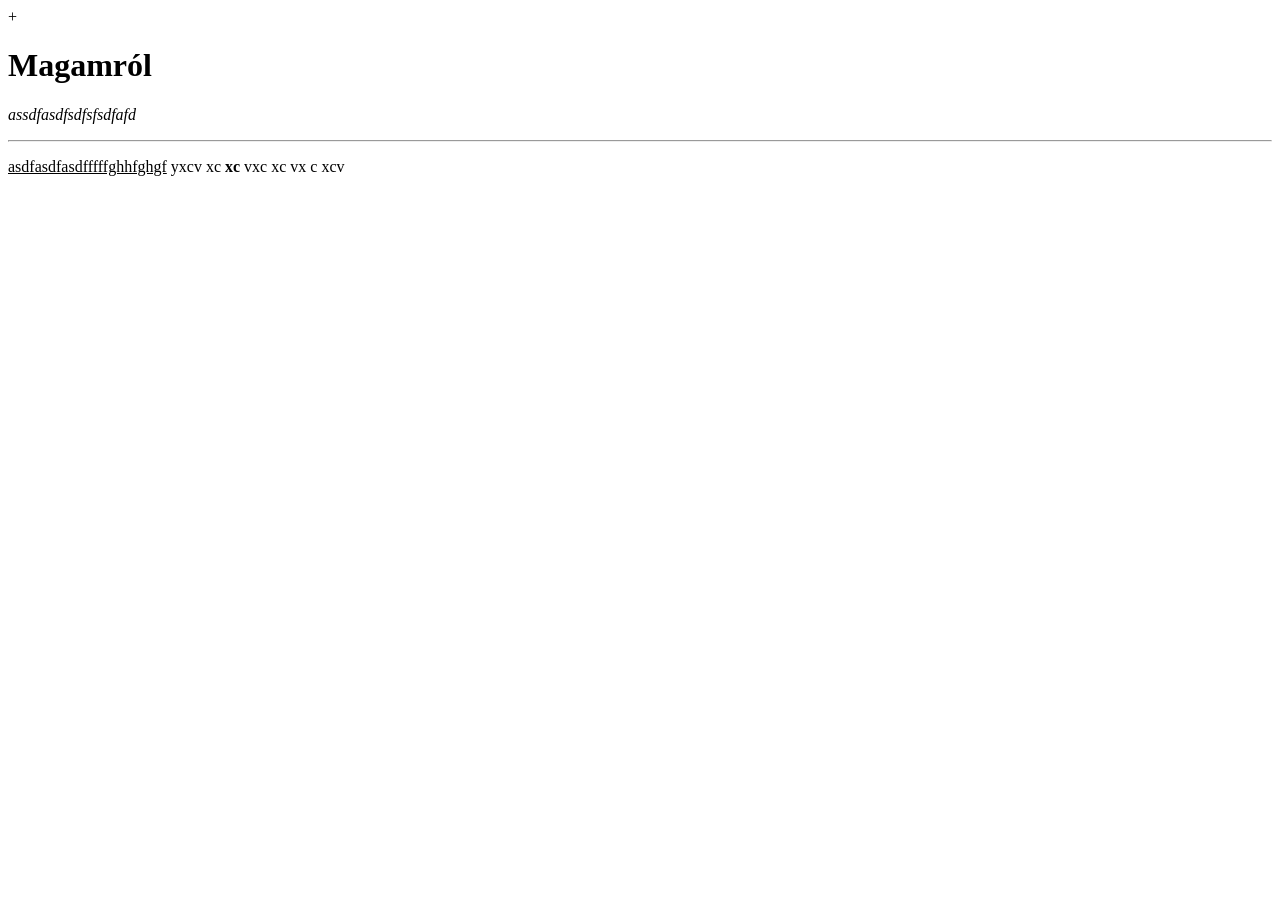
<file: 1. feladat – Saját bemutatkozó oldal/index.html>
+<!DOCTYPE html>
<html>
<head>
    <meta charset="UTF-8">
    <meta name="viewport" content="width=device-width, initial-scale=1.0">
    <title>Bemutatkozás</title>
</head>
<body>
    <h1>Magamról</h1>
    <p><i>assdfasdfsdfsfsdfafd</i></p>
    <hr>
    <p> <u>asdfasdfasdfffffghhfghgf</u> yxcv xc <strong>xc</strong> vxc xc vx c xcv </p>
</body>
</html>
</file>
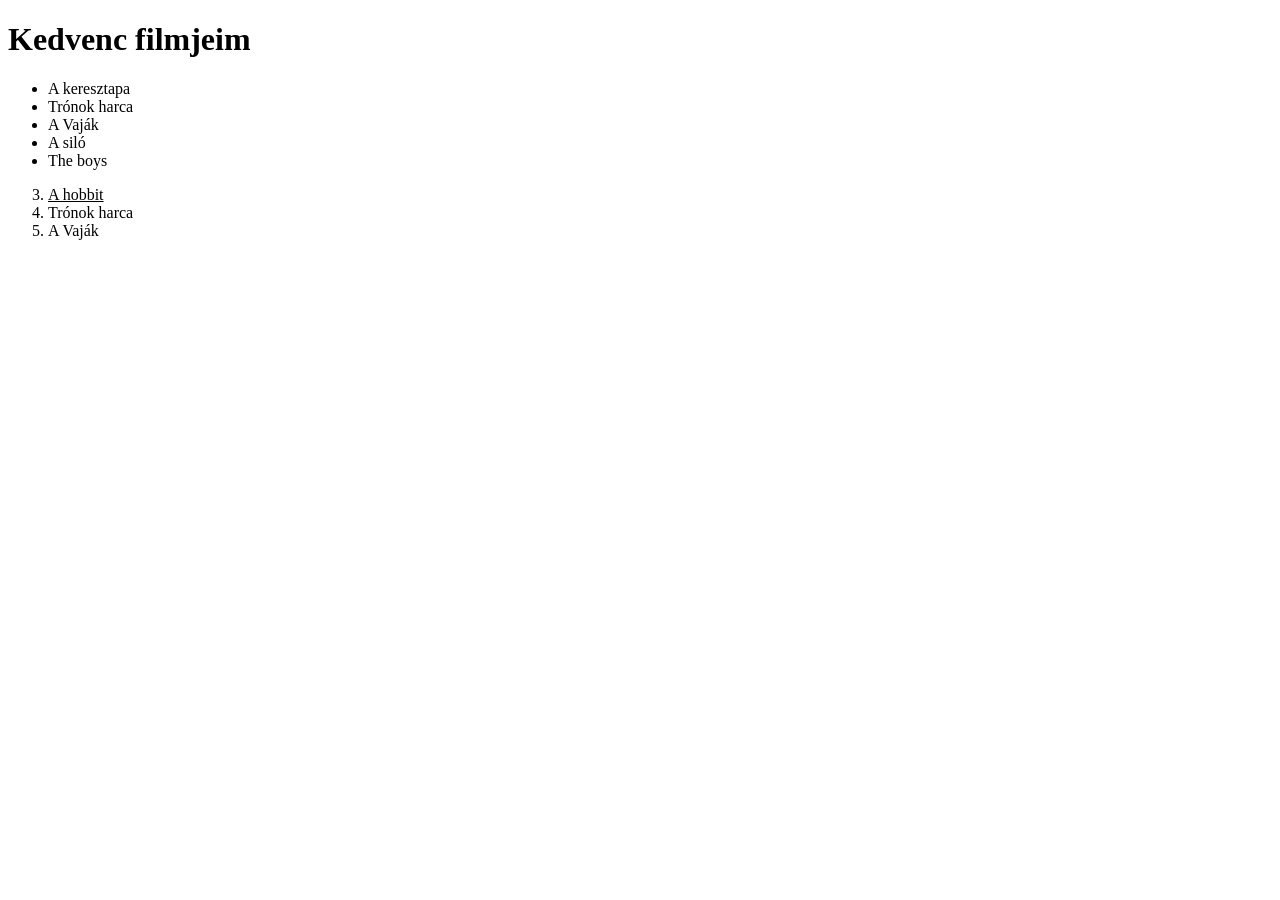
<file: 2. feladat – Kedvenc filmjeim/index.html>
<!DOCTYPE html>
<html lang="en">
<head>
    <meta charset="UTF-8">
    <meta name="viewport" content="width=device-width, initial-scale=1.0">
    <title>Kedvenc filmjeim</title>
</head>
<body>
    <h1>Kedvenc filmjeim</h1>
    <ul>
        <li>A keresztapa</li>
        <li>Trónok harca</li>
        <li>A Vaják</li>
        <li>A siló</li>
        <li>The boys</li>
    </ul>
    <ol start="3">
        <li><u>A hobbit</u></li>
        <li>Trónok harca</li>
        <li>A Vaják</li>
    </ol>
</body>
</html>
</file>
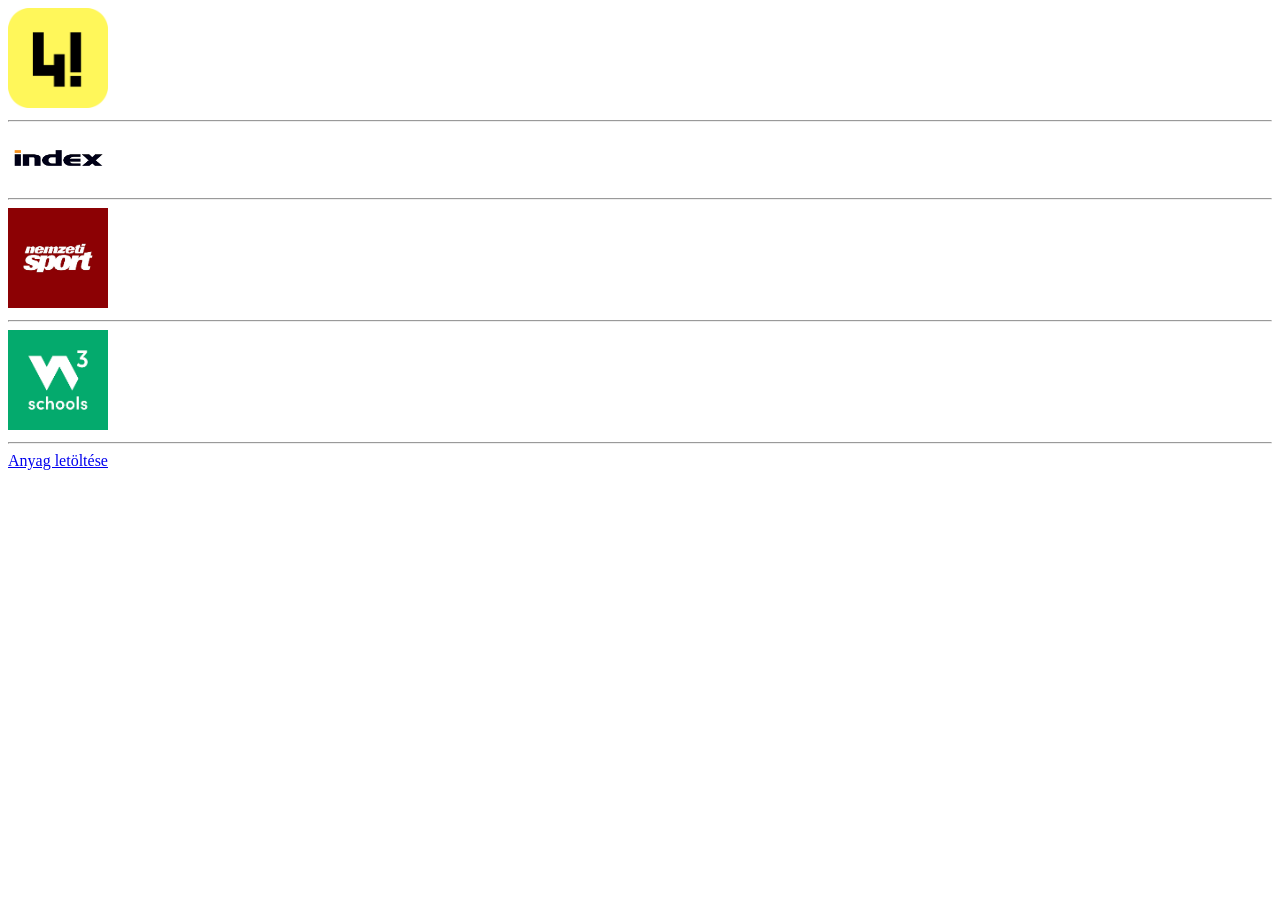
<file: 3. feladat – Hírportál-gyűjtemény/index.html>
<!DOCTYPE html>
<html lang="en">
<head>
    <meta charset="UTF-8">
    <meta name="viewport" content="width=device-width, initial-scale=1.0">
    <title>Hírportálok</title>
</head>
<body>
    <a href="https://444.hu/" target="_blank">
    <img src="444.png" alt="444.hu" width="100"></a>
    <hr>
    <a href="https://index.hu/" target="_blank">
    <img src="index.png" alt="index.hu" width="100"></a>
    <hr>
    <a href="https://nso.hu/" target="_blank">
    <img src="nso.jpg" alt="nso.hu" width="100"></a>
    <hr>
    <a href="https://www.w3schools.com/" target="_blank">
    <img src="w3.png" alt="w3school.com" width="100"></a>
    <hr>
    <a href="IKT1.pdf" download>Anyag letöltése</a>
</body>
</html>
</file>
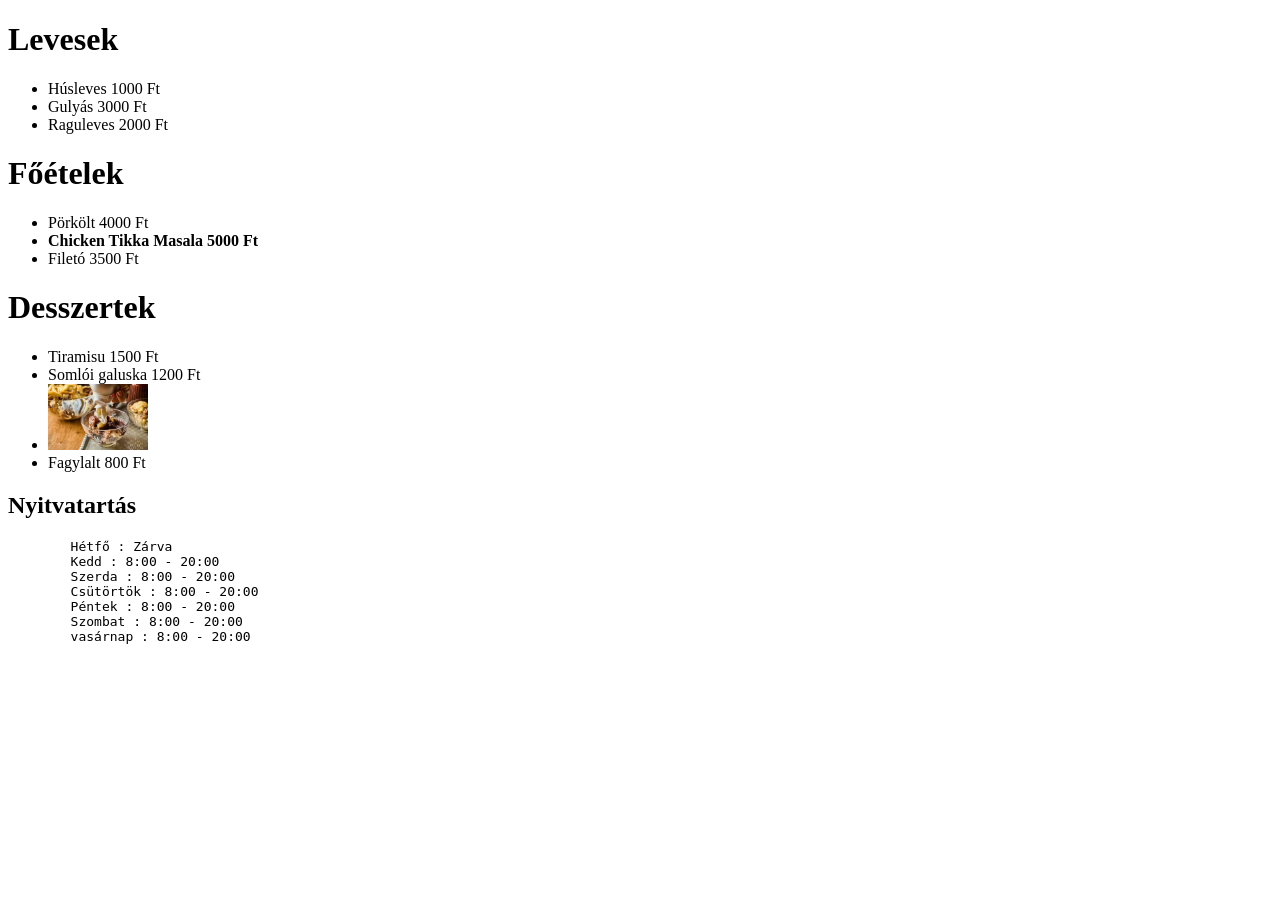
<file: 4. feladat – Éttermi étlap/index.html>
<!DOCTYPE html>
<html lang="en">
<head>
    <meta charset="UTF-8">
    <meta name="viewport" content="width=device-width, initial-scale=1.0">
    <title>Éttermi étlap</title>
</head>
<body>
    <h1>Levesek</h1>
    <ul>
        <li>Húsleves    1000 Ft</li>
        <li>Gulyás 3000 Ft</li>
        <li>Raguleves 2000 Ft</li>
    </ul>
    <h1>Főételek</h1>
    <ul>
        <li>Pörkölt 4000 Ft</li>
        <li><strong>Chicken Tikka Masala 5000 Ft</strong></li>
        <li>Filetó 3500 Ft</li>
    </ul>
    <h1>Desszertek</h1>
    <ul>
        <li>Tiramisu 1500 Ft</li>
        <li>Somlói galuska 1200 Ft</li>
        <li><img width="100" src="somloi.jpg" alt="Somlói galuska"></li>
        <li>Fagylalt 800 Ft</li>
    </ul>
    <h2>Nyitvatartás</h2>
    <pre>
        Hétfő : Zárva
        Kedd : 8:00 - 20:00
        Szerda : 8:00 - 20:00
        Csütörtök : 8:00 - 20:00
        Péntek : 8:00 - 20:00
        Szombat : 8:00 - 20:00
        vasárnap : 8:00 - 20:00
    </pre>
</body>
</html>
</file>
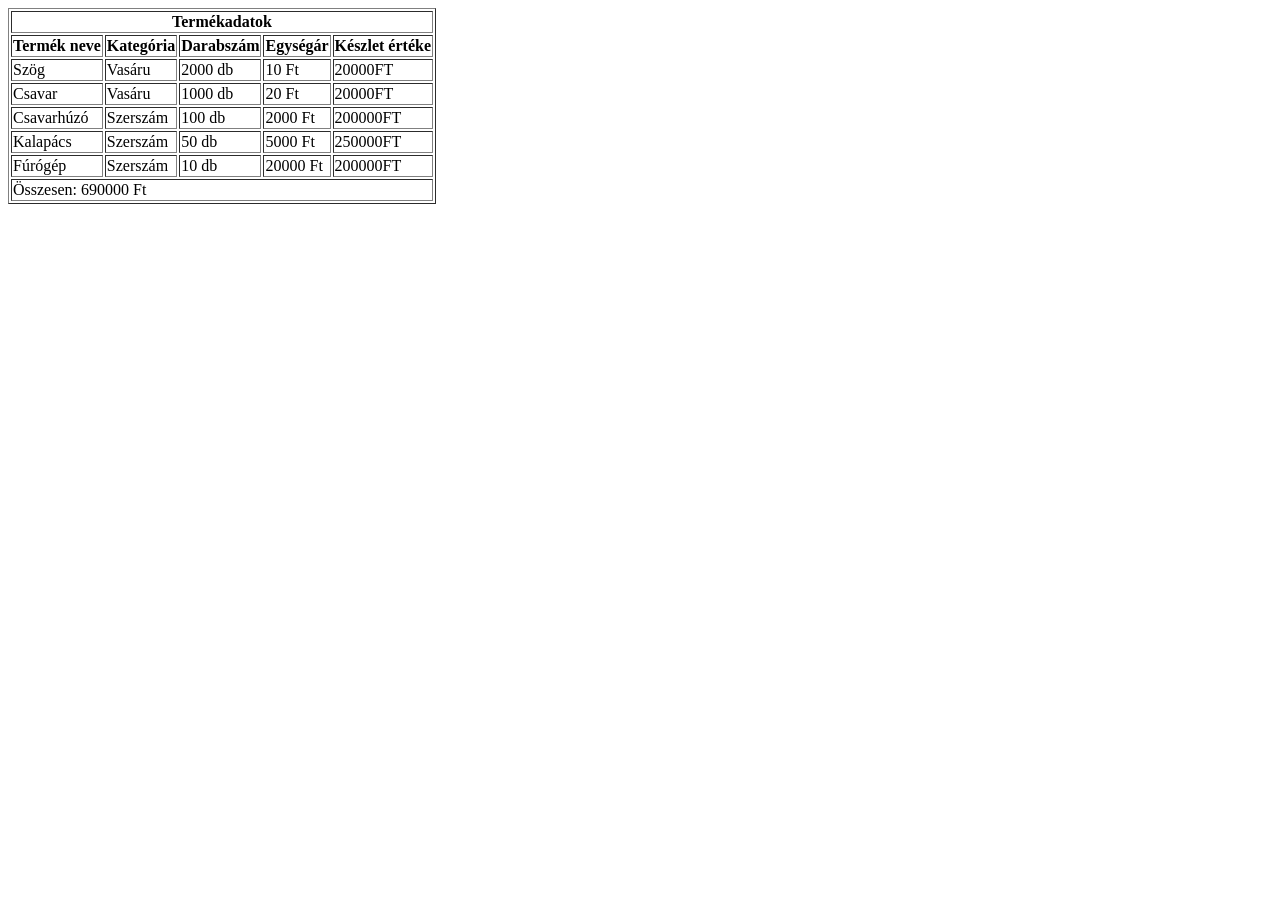
<file: 5. feladat – Termékadatok táblázatban/index.html>
<!DOCTYPE html>
<html lang="en">
<head>
    <meta charset="UTF-8">
    <meta name="viewport" content="width=device-width, initial-scale=1.0">
    <title>Document</title>
</head>
<body>
    <table border="1">
        <thead>
            <tr>
                <th colspan="5">Termékadatok</th>
            </tr>
            <tr>
                <th>Termék neve</th>
                <th>Kategória</th>
                <th>Darabszám</th>
                <th>Egységár</th>
                <th>Készlet értéke</th>
            </tr>
        </thead>
        <tbody>
            <tr>
                <td>Szög</td>
                <td>Vasáru</td>
                <td>2000 db</td>
                <td>10 Ft</td>
                <td>20000FT</td>
            </tr>
            <tr>
                <td>Csavar</td>
                <td>Vasáru</td>
                <td>1000 db</td>
                <td>20 Ft</td>
                <td>20000FT</td>
            </tr>
            <tr>
                <td>Csavarhúzó</td>
                <td>Szerszám</td>
                <td>100 db</td>
                <td>2000 Ft</td>
                <td>200000FT</td>
            </tr>
            <tr>
                <td>Kalapács</td>
                <td>Szerszám</td>
                <td>50 db</td>
                <td>5000 Ft</td>
                <td>250000FT</td>
            </tr>
            <tr>
                <td>Fúrógép</td>
                <td>Szerszám</td>
                <td>10 db</td>
                <td>20000 Ft</td>
                <td>200000FT</td>
            </tr>
        </tbody>
        <tfoot>
            <tr>
                <td colspan="5">Összesen: 690000 Ft</td>
            </tr>
        </tfoot>
    </table>
</body>
</html>
</file>
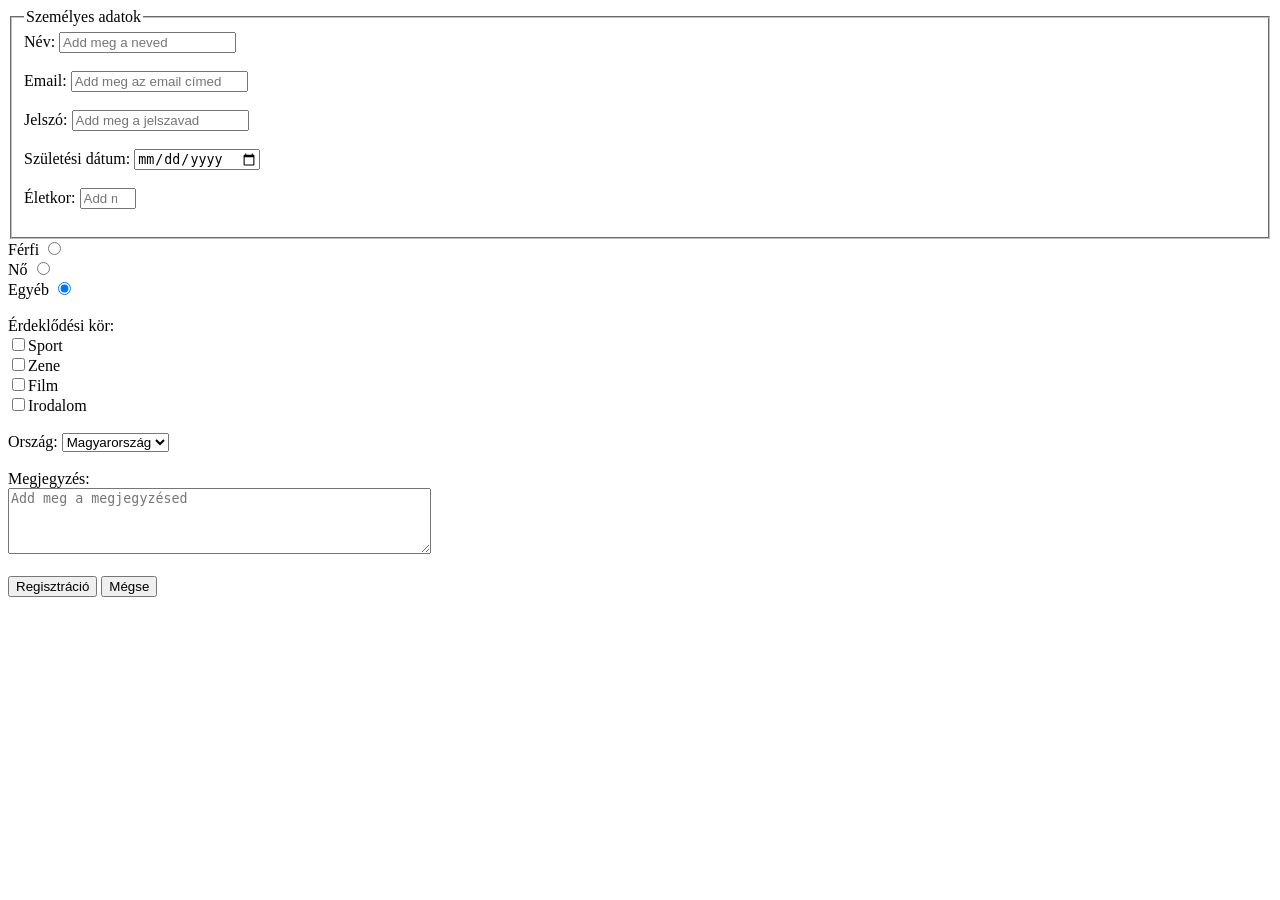
<file: 6. feladat – Regisztrációs űrlap/index.html>
<!DOCTYPE html>
<html lang="en">
<head>
    <meta charset="UTF-8">
    <meta name="viewport" content="width=device-width, initial-scale=1.0">
    <title>Document</title>
</head>
<body>
    <form action="" method="">
        <fieldset>
            <legend>Személyes adatok</legend>
             <label for="lbl_name">Név:</label>
        <input placeholder="Add meg a neved" type="text" id="lbl_name" name="name" required><br><br>

        <label for="lb_email">Email:</label>
        <input placeholder="Add meg az email címed" type="email" id="lb_email" name="email" required><br><br>

        <label for="lb_passw">Jelszó:</label>
        <input placeholder="Add meg a jelszavad" type="password" id="lb_passw" name="password" required><br><br>

        <label for="d_szuldatum">Születési dátum:</label>
        <input placeholder="Add meg a születési dátumod" type="date" id="d_szuldatum" name="birthdate" required><br><br>

        <label for="lb_eletkor">Életkor:</label>
        <input min="0" max="150" placeholder="Add meg az életkort" type="number" id="lb_eletkor" name="age" required><br><br>
        </fieldset>

        <label for="lb_f">Férfi</label>
        <input type="radio" id="lb_f" name="gender" value="male"><br>

        <label for="lb_n">Nő</label>
        <input type="radio" id="lb_n" name="gender" value="female"><br>

        <label for="lb_o">Egyéb</label>
        <input checked="checked" type="radio" id="lb_o" name="gender" value="other"><br><br>

        <label for="lb_erdeklodes">Érdeklődési kör:</label><br>
        <input type="checkbox" id="lb_erdeklodes1" name="interest" value="sport">Sport<br>
        <input type="checkbox" id="lb_erdeklodes2" name="interest" value="zene">Zene<br>
        <input type="checkbox" id="lb_erdeklodes3" name="interest" value="film">Film<br>
        <input type="checkbox" id="lb_erdeklodes4" name="interest" value="irodalom">Irodalom<br><br>

        <label for="lb_orszag">Ország:</label>
        <select id="lb_orszag" name="country">
            <option value="hu">Magyarország</option>
            <option value="us">USA</option>
            <option value="de">Németország</option>
            <option value="fr">Franciaország</option>
        </select><br><br>

        <label for"lb_megjegyzes">Megjegyzés:</label><br>
        <textarea placeholder="Add meg a megjegyzésed" id="lb_megjegyzes" name="comment" rows="4" cols="50"></textarea><br><br>

        <input type="submit" value="Regisztráció">
        <input type="reset" value="Mégse">
    </form>
</body>
</html>
</file>
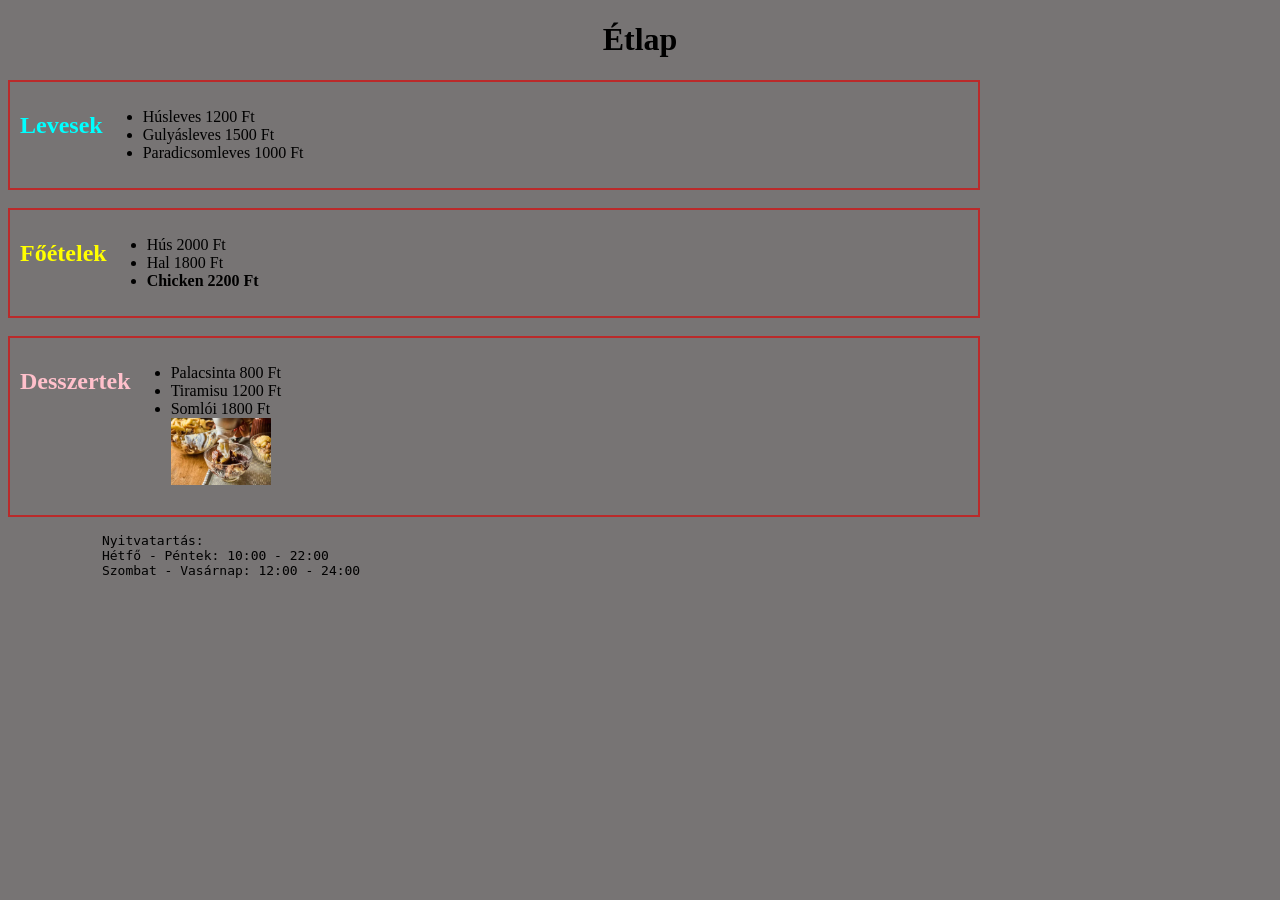
<file: 7. feladat – Az étlap megformázása/index.html>
<!DOCTYPE html>
<html lang="en">
<head>
    <meta charset="UTF-8">
    <meta name="viewport" content="width=device-width, initial-scale=1.0">
     <link rel="stylesheet" type="text/css" href="style.css">
    <title>Kajálda</title>
</head>
<body>
    <h1>Étlap</h1>

    <div class="etel">
    <h2 class="levesek">Levesek</h2>

    <ul>
        <li>Húsleves 1200 Ft</li>
        <li>Gulyásleves 1500 Ft</li>
        <li>Paradicsomleves 1000 Ft</li>
    </ul>
    </div>

    <br>

    <div class="etel">
    <h2 class="foetelek">Főételek</h2>

    <ul>
        <li>Hús 2000 Ft</li>
        <li>Hal 1800 Ft</li>
        <li><strong>Chicken 2200 Ft</strong></li>
    </ul>
    </div>

    <br>

    <div class="etel">
    <h2 class="desszertek">Desszertek</h2>

    <ul>
        <li>Palacsinta 800 Ft</li>
        <li>Tiramisu 1200 Ft</li>
        <li>Somlói 1800 Ft</li>
        <img src="somloi.jpg" alt="Somlói galuska" width="100">
    </ul>
    </div>

    <p>
        <pre>
            Nyitvatartás:
            Hétfő - Péntek: 10:00 - 22:00
            Szombat - Vasárnap: 12:00 - 24:00
        </pre>
    </p>
</body>
</html>
</file>
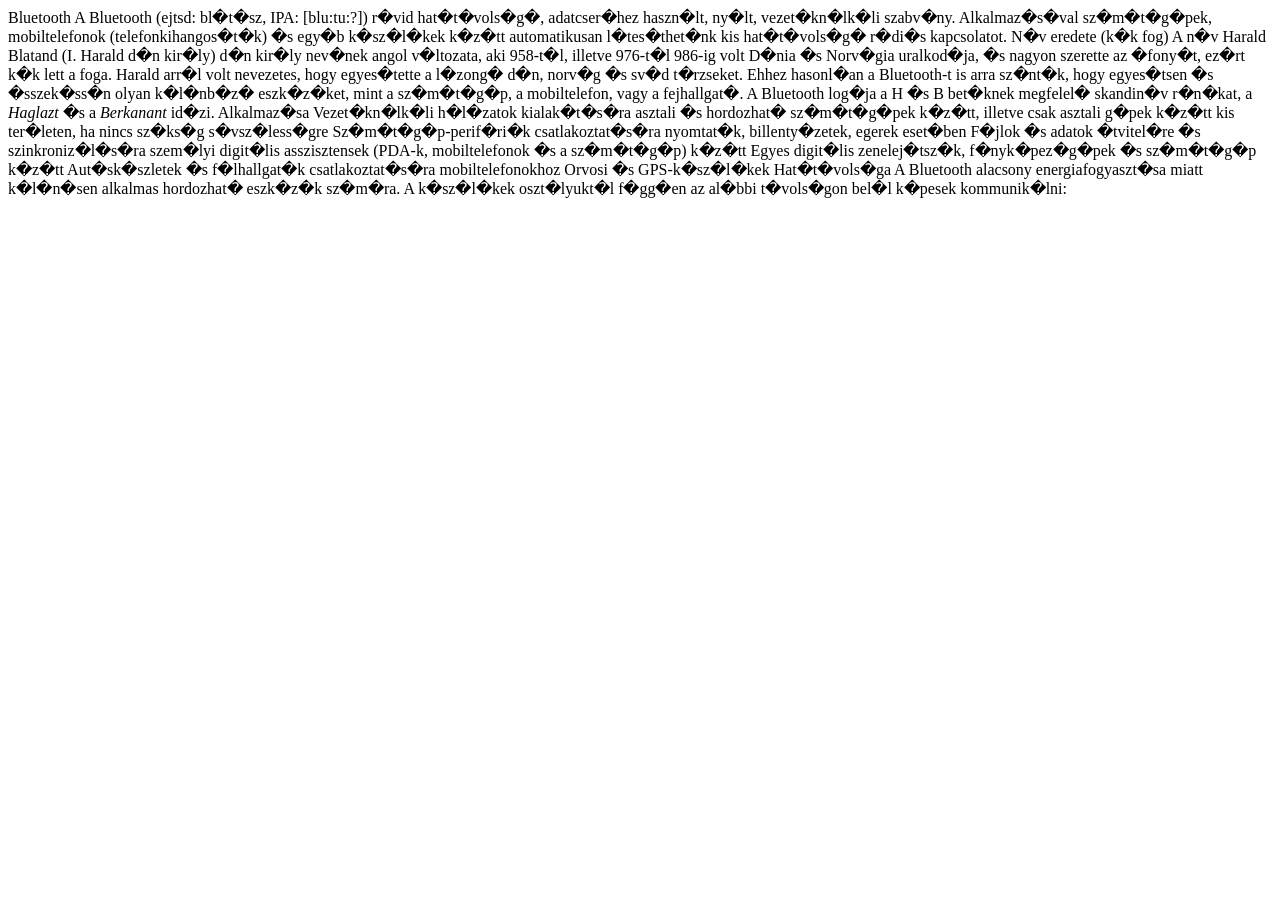
<file: Bluetooth/index.html>
<!DOCTYPE html>
<html>

<head>
</head>

<body>
  <div>
    Bluetooth

    A Bluetooth (ejtsd: bl�t�sz, IPA: [blu:tu:?]) r�vid hat�t�vols�g�, adatcser�hez haszn�lt, ny�lt, vezet�kn�lk�li szabv�ny. Alkalmaz�s�val sz�m�t�g�pek, mobiltelefonok (telefonkihangos�t�k) �s egy�b k�sz�l�kek k�z�tt automatikusan l�tes�thet�nk kis hat�t�vols�g� r�di�s kapcsolatot.

    N�v eredete (k�k fog)

    A n�v Harald Blatand (I. Harald d�n kir�ly) d�n kir�ly nev�nek angol v�ltozata, aki 958-t�l, illetve 976-t�l 986-ig volt D�nia �s Norv�gia uralkod�ja, �s nagyon szerette az �fony�t, ez�rt k�k lett a foga. Harald arr�l volt nevezetes, hogy egyes�tette a l�zong� d�n, norv�g �s sv�d t�rzseket. Ehhez hasonl�an a Bluetooth-t is arra sz�nt�k, hogy egyes�tsen �s �sszek�ss�n olyan k�l�nb�z� eszk�z�ket, mint a sz�m�t�g�p, a mobiltelefon, vagy a fejhallgat�. A Bluetooth log�ja a H �s B bet�knek megfelel� skandin�v r�n�kat, a <i>Haglazt</i> �s a <i>Berkanant</i> id�zi.

    Alkalmaz�sa

    Vezet�kn�lk�li h�l�zatok kialak�t�s�ra asztali �s hordozhat� sz�m�t�g�pek k�z�tt, illetve csak asztali g�pek k�z�tt kis ter�leten, ha nincs sz�ks�g s�vsz�less�gre
    Sz�m�t�g�p-perif�ri�k csatlakoztat�s�ra nyomtat�k, billenty�zetek, egerek eset�ben
    F�jlok �s adatok �tvitel�re �s szinkroniz�l�s�ra szem�lyi digit�lis asszisztensek (PDA-k, mobiltelefonok �s a sz�m�t�g�p) k�z�tt
    Egyes digit�lis zenelej�tsz�k, f�nyk�pez�g�pek �s sz�m�t�g�p k�z�tt
    Aut�sk�szletek �s f�lhallgat�k csatlakoztat�s�ra mobiltelefonokhoz
    Orvosi �s GPS-k�sz�l�kek

    Hat�t�vols�ga

    A Bluetooth alacsony energiafogyaszt�sa miatt k�l�n�sen alkalmas hordozhat� eszk�z�k sz�m�ra. A k�sz�l�kek oszt�lyukt�l f�gg�en az al�bbi t�vols�gon bel�l k�pesek kommunik�lni:

  </div>
</body>

</html>
</file>
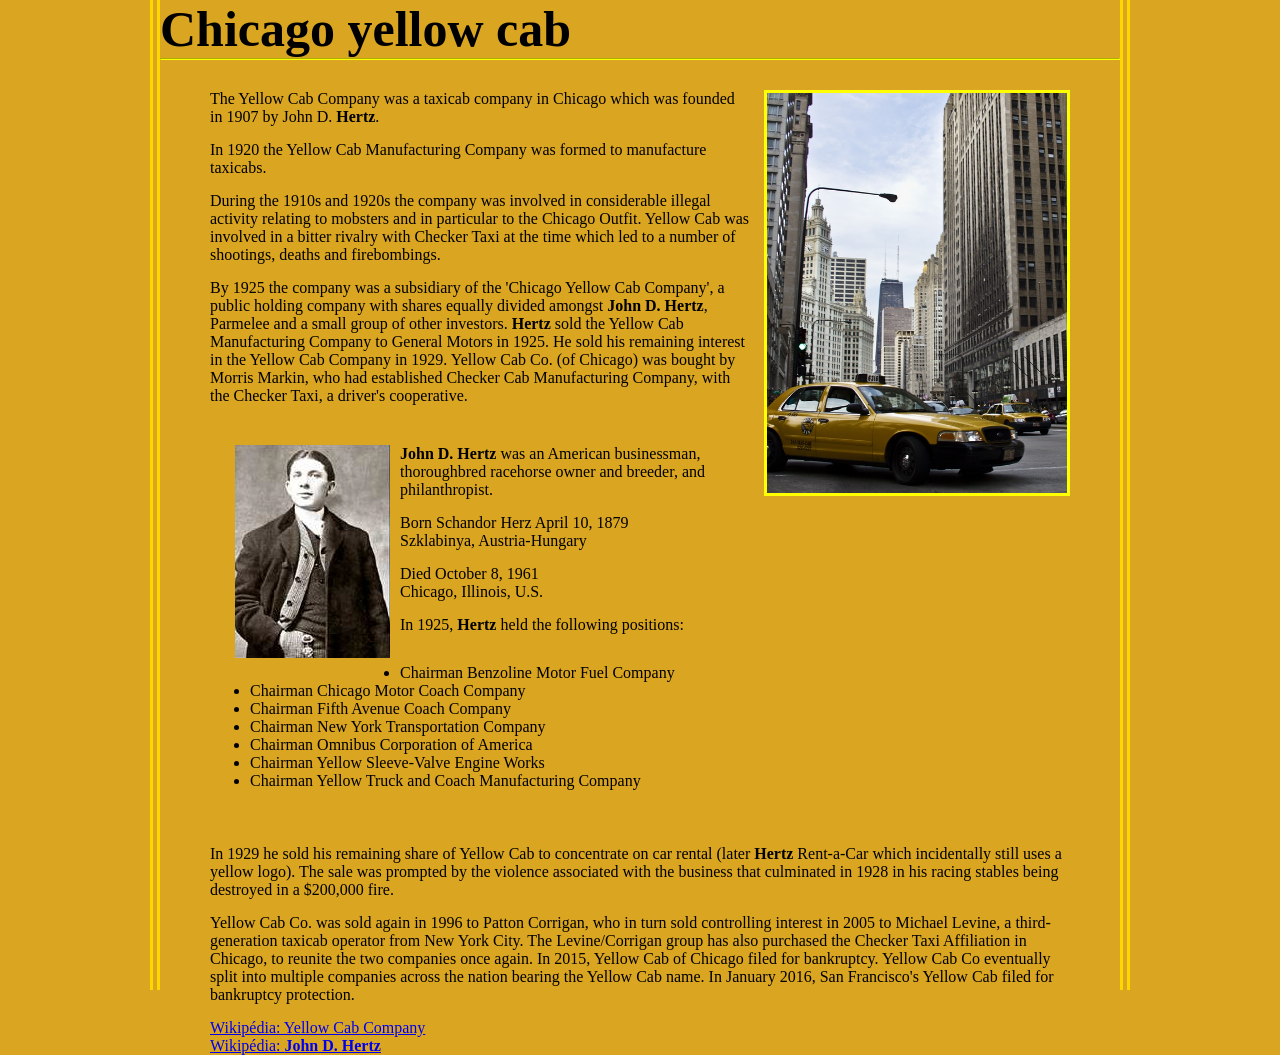
<file: Chicago/index.html>
﻿<!DOCTYPE html>
<html lang="en">

<head>
    <meta charset="UTF-8">
    <meta name="viewport" content="width=device-width, initial-scale=1.0">
    <title>Yellow Cab Company</title>
    <link rel="stylesheet" href="style.css" href="taxi.css">
</head>

<body>
        <h1>Chicago yellow cab</h1>
        <hr>
        <div class="content">
            <img src="cab.jpg" alt="Yellow Cab Company" class="right">
            <p>The Yellow Cab Company was a taxicab company in Chicago which was founded in 1907 by John D. <strong>Hertz</strong>.</p>
            <p>In 1920 the Yellow Cab Manufacturing Company was formed to manufacture taxicabs.</p>
            <p>During the 1910s and 1920s the company was involved in considerable illegal activity relating to mobsters
                and in particular to the Chicago Outfit. Yellow Cab was involved in a bitter rivalry with Checker Taxi
                at the time which led to a number of shootings, deaths and firebombings.</p>
            <p>By 1925 the company was a subsidiary of the 'Chicago Yellow Cab Company', a public holding company with
                shares equally divided amongst <strong>John D. Hertz</strong>, Parmelee and a small group of other investors. <strong>Hertz</strong> sold the
                Yellow Cab Manufacturing Company to General Motors in 1925. He sold his remaining interest in the Yellow
                Cab Company in 1929. Yellow Cab Co. (of Chicago) was bought by Morris Markin, who had established
                Checker Cab Manufacturing Company, with the Checker Taxi, a driver's cooperative.</p>

            <div class="bio">
                <img src="hertz.jpg" alt="John D. Hertz" class="left">
                <p><strong>John D. Hertz</strong> was an American businessman, thoroughbred racehorse owner and breeder, and
                    philanthropist.</p>
                <p>Born Schandor Herz April 10, 1879<br>Szklabinya, Austria-Hungary</p>
                <p>Died October 8, 1961<br>Chicago, Illinois, U.S.</p>
                <p class="clr">In 1925, <strong>Hertz</strong> held the following positions:
                    <ul>
                        <li>Chairman Benzoline Motor Fuel Company</li>
                        <li>Chairman Chicago Motor Coach Company</li>
                        <li>Chairman Fifth Avenue Coach Company</li>
                        <li>Chairman New York Transportation Company</li>
                        <li>Chairman Omnibus Corporation of America</li>
                        <li>Chairman Yellow Sleeve-Valve Engine Works</li>
                        <li>Chairman Yellow Truck and Coach Manufacturing Company</li>
                    </ul> 
                </p>
            </div>

            <p>In 1929 he sold his remaining share of Yellow Cab to concentrate on car rental (later <strong>Hertz</strong> Rent-a-Car
                which incidentally still uses a yellow logo). The sale was prompted by the violence associated with the
                business that culminated in 1928 in his racing stables being destroyed in a $200,000 fire.</p>
            <p>Yellow Cab Co. was sold again in 1996 to Patton Corrigan, who in turn sold controlling interest in 2005
                to Michael Levine, a third-generation taxicab operator from New York City. The Levine/Corrigan group has
                also purchased the Checker Taxi Affiliation in Chicago, to reunite the two companies once again. In
                2015, Yellow Cab of Chicago filed for bankruptcy. Yellow Cab Co eventually split into multiple companies
                across the nation bearing the Yellow Cab name. In January 2016, San Francisco's Yellow Cab filed for
                bankruptcy protection.</p>

            <a href="https://en.wikipedia.org/wiki/Yellow_Cab_Company" target="_blank">Wikipédia: Yellow Cab Company</a><br>
            <a href="https://en.wikipedia.org/wiki/John_D._Hertz" target="_blank">Wikipédia: <strong>John D. Hertz</strong></a>
        </div>
</body>
</file>
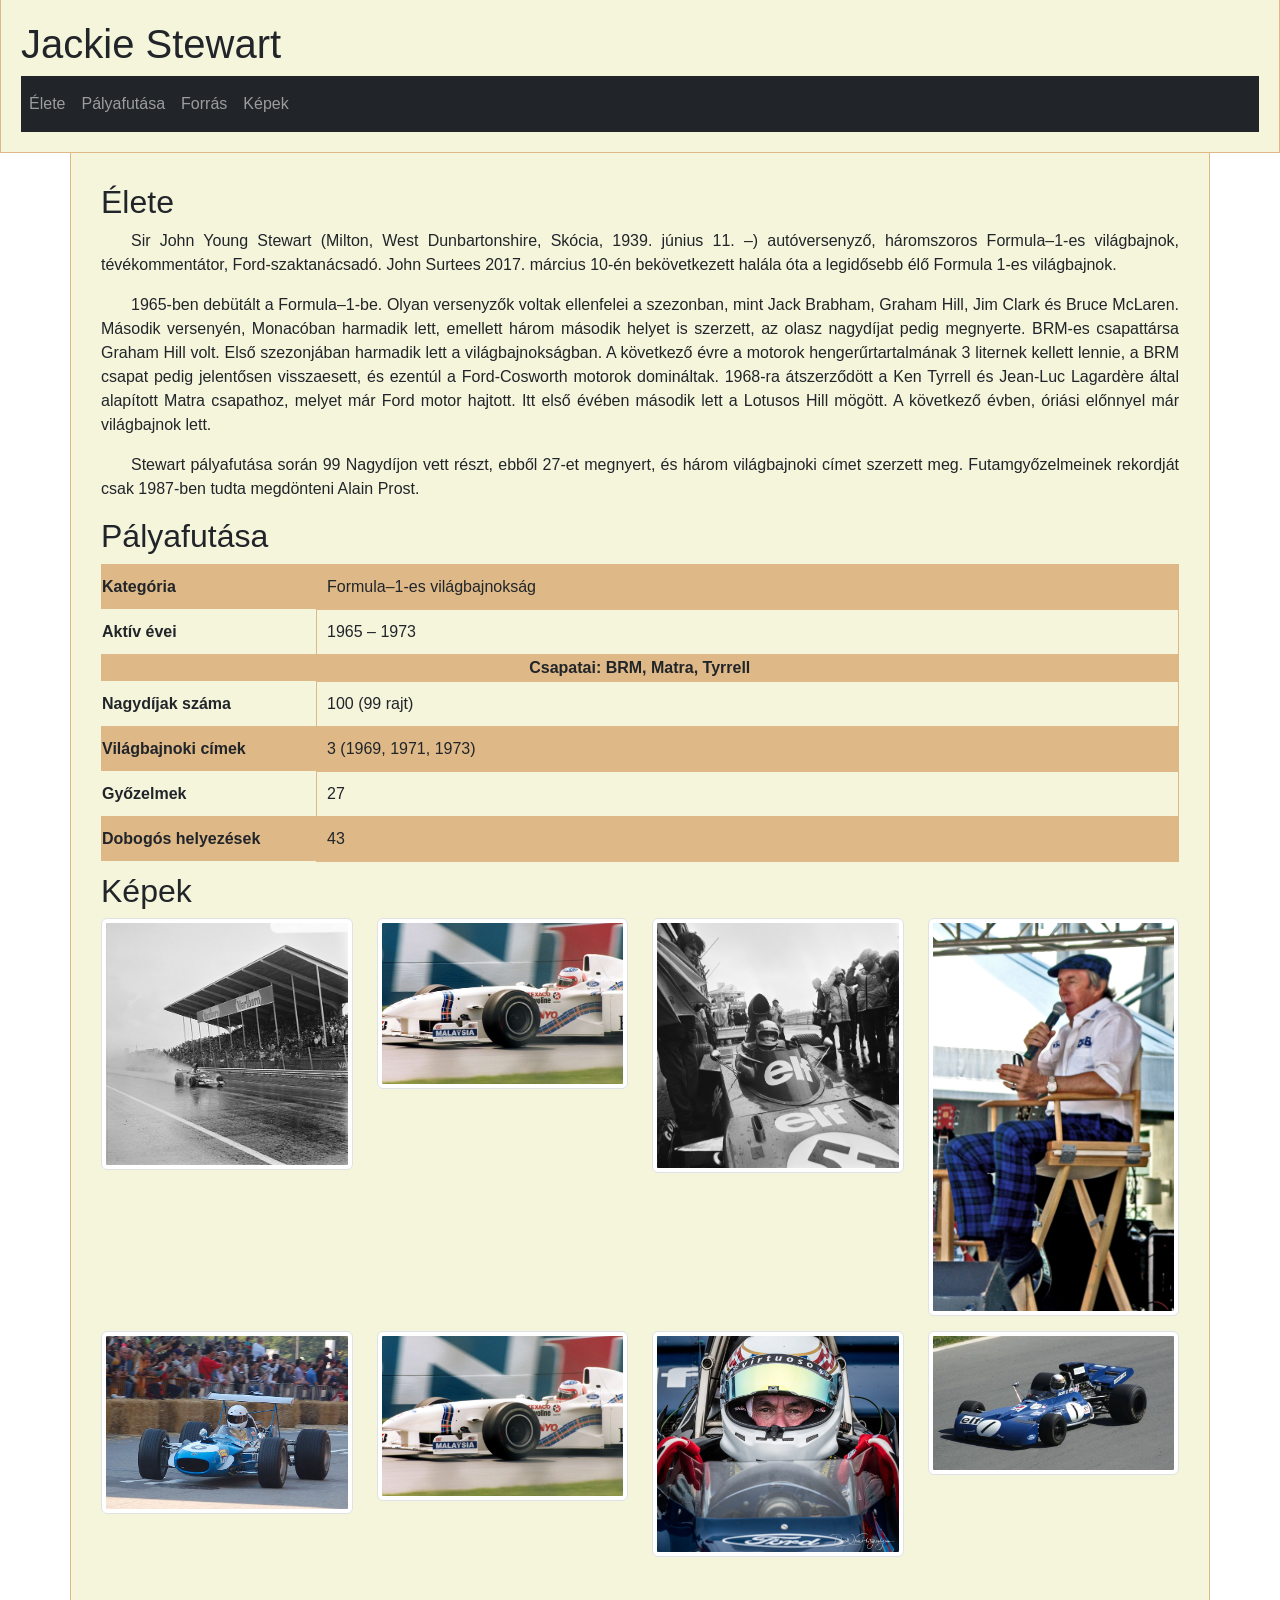
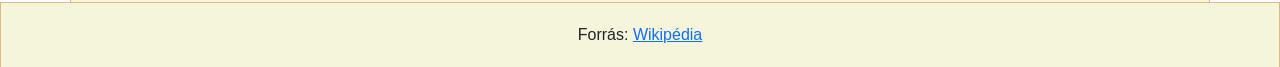
<file: Jackie Stewart/index.html>
<!DOCTYPE html>
<html lang="hu">
    <head>
        <meta charset="UTF-8">
        <meta name="viewport" content="width=device-width, initial-scale=1.0">
        <link href="https://cdn.jsdelivr.net/npm/bootstrap@5.3.8/dist/css/bootstrap.min.css" rel="stylesheet" integrity="sha384-sRIl4kxILFvY47J16cr9ZwB07vP4J8+LH7qKQnuqkuIAvNWLzeN8tE5YBujZqJLB" crossorigin="anonymous">
        <link rel="stylesheet" href="styles.css">
        <title>Jackie Stewart</title>
</head>
<body>
    <header>
    <h1>Jackie Stewart</h1> 
    <nav class="navbar navbar-expand-md navbar-dark bg-dark">
        <div class="collapse navbar-collapse" >
            <ul class="navbar-nav">
                <li class="nav-item active">
                    <a class="nav-link" href="#home">Élete</a>
                </li>
                <li class="nav-item">
                    <a class="nav-link" href="#palyafutasa">Pályafutása</a>
                </li>

                <li class="nav-item">
                    <a class="nav-link" href="#forras">Forrás</a>
                </li>

                <li class="nav-item">
                    <a class="nav-link" href="#kepek">Képek</a>
                </li>
            </ul>
        </div>
    </nav>
    </header>
    <div class="container">
        <section id="home">
            <h2>Élete</h2>
            <p>Sir John Young Stewart (Milton, West Dunbartonshire, Skócia, 1939. június 11. –) autóversenyző, háromszoros Formula–1-es világbajnok, tévékommentátor, Ford-szaktanácsadó. John Surtees 2017. március 10-én bekövetkezett halála óta a legidősebb élő Formula 1-es világbajnok.</p>
            <p>1965-ben debütált a Formula–1-be. Olyan versenyzők voltak ellenfelei a szezonban, mint Jack Brabham, Graham Hill, Jim Clark és Bruce McLaren. Második versenyén, Monacóban harmadik lett, emellett három második helyet is szerzett, az olasz nagydíjat pedig megnyerte. BRM-es csapattársa Graham Hill volt. Első szezonjában harmadik lett a világbajnokságban. A következő évre a motorok hengerűrtartalmának 3 liternek kellett lennie, a BRM csapat pedig jelentősen visszaesett, és ezentúl a Ford-Cosworth motorok domináltak. 1968-ra átszerződött a Ken Tyrrell és Jean-Luc Lagardère által alapított Matra csapathoz, melyet már Ford motor hajtott. Itt első évében második lett a Lotusos Hill mögött. A következő évben, óriási előnnyel már világbajnok lett.</p>
            <p>Stewart pályafutása során 99 Nagydíjon vett részt, ebből 27-et megnyert, és három világbajnoki címet szerzett meg. Futamgyőzelmeinek rekordját csak 1987-ben tudta megdönteni Alain Prost.</p>
        </section>
        <section id="palyafutasa">
            <h2>Pályafutása</h2>
            <table>
                <tr>
                    <th>Kategória</th>
                    <td>Formula–1-es világbajnokság</td>
                </tr>
                <tr>
                    <th>Aktív évei</th>
                    <td>1965 – 1973</td>
                </tr>
                <tr>
                    <th colspan="2" class="text-center">Csapatai: BRM, Matra, Tyrrell</th>
                </tr>
                <tr>
                    <th>Nagydíjak száma</th>
                    <td>100 (99 rajt)</td>
                </tr>
                <tr>
                    <th>Világbajnoki címek</th>
                    <td>3 (1969, 1971, 1973)</td>
                </tr>
                <tr>
                    <th>Győzelmek</th>
                    <td>27</td>
                </tr>
                <tr>
                    <th>Dobogós helyezések</th>
                    <td>43</td>
                </tr>
            </table> 	
        </section>
        <section id="kepek">
            <h2>Képek</h2>
            <div class="row">
            <div class="col-3">
                <img class="img-thumbnail" src="images/kep01.jpg" />
            </div>
            <div class="col-3">
                <img class="img-thumbnail" src="images/kep02.jpg" />
            </div>
            <div class="col-3"> 
                <img class="img-thumbnail" src="images/kep03.jpg" />
            </div>
            <div class="col-3">
                <img class="img-thumbnail" src="images/kep04.jpg" />
            </div>
            <div class="col-3">
                <img class="img-thumbnail" src="images/kep05.jpg" />
            </div>
            <div class="col-3">
                <img class="img-thumbnail" src="images/kep06.jpg" />
            </div>
            <div class="col-3">
                <img class="img-thumbnail" src="images/kep07.jpg" />
            </div>
            <div class="col-3">
                <img class="img-thumbnail" src="images/kep08.jpg" />
            </div>
            </div>
        </section>
    </div>
    <footer id="forras">
        Forrás: <a href="https://hu.wikipedia.org/wiki/Jackie_Stewart" target="_blank">Wikipédia</a> 
    </footer>
    <script src="https://cdn.jsdelivr.net/npm/bootstrap@5.3.8/dist/js/bootstrap.bundle.min.js" integrity="sha384-FKyoEForCGlyvwx9Hj09JcYn3nv7wiPVlz7YYwJrWVcXK/BmnVDxM+D2scQbITxI" crossorigin="anonymous"></script>   
</body>
</html>
</file>
<file: 7. feladat – Az étlap megformázása/style.css>
body {
    background-color: #777474;
}

h1 {
    text-align: center;
}

.levesek {
    color:aqua
}

.foetelek {
    color: yellow;
}

.desszertek {
    color: pink;
}

.etel {
    display: flex;
    justify-content: left;
    width: 75%;
    padding: 10px;
    border: 2px solid rgb(186, 42, 42);
}

li:hover {
    color: red;
}
</file>
<file: Jackie Stewart/styles.css>
.container, footer, header {
    padding: 20px;
    border-left: 1px solid burlywood;
    border-right: 1px solid burlywood;
    background-color: beige;
}

.container {
        width: 1280px;
    margin: 0 auto;
}

header {
    border-bottom: 1px solid burlywood;
}

body{
    font-family: Verdana,Arial;
}

p {
    line-height: 150%;
    text-indent: 30px;
    text-align: justify;
}

section{
    margin: 10px;
}

table {
    width: 100%;
}

tr:nth-child(odd) {
    background-color: burlywood;
}

th {
    width: 20%;
}

td {
    padding: 10px;
    border: 1px solid burlywood;
}

img {
    margin-bottom: 15px;
    width: 100%;
}

footer {
    text-align: center;
    border-top: 1px solid burlywood;
}
</file>
